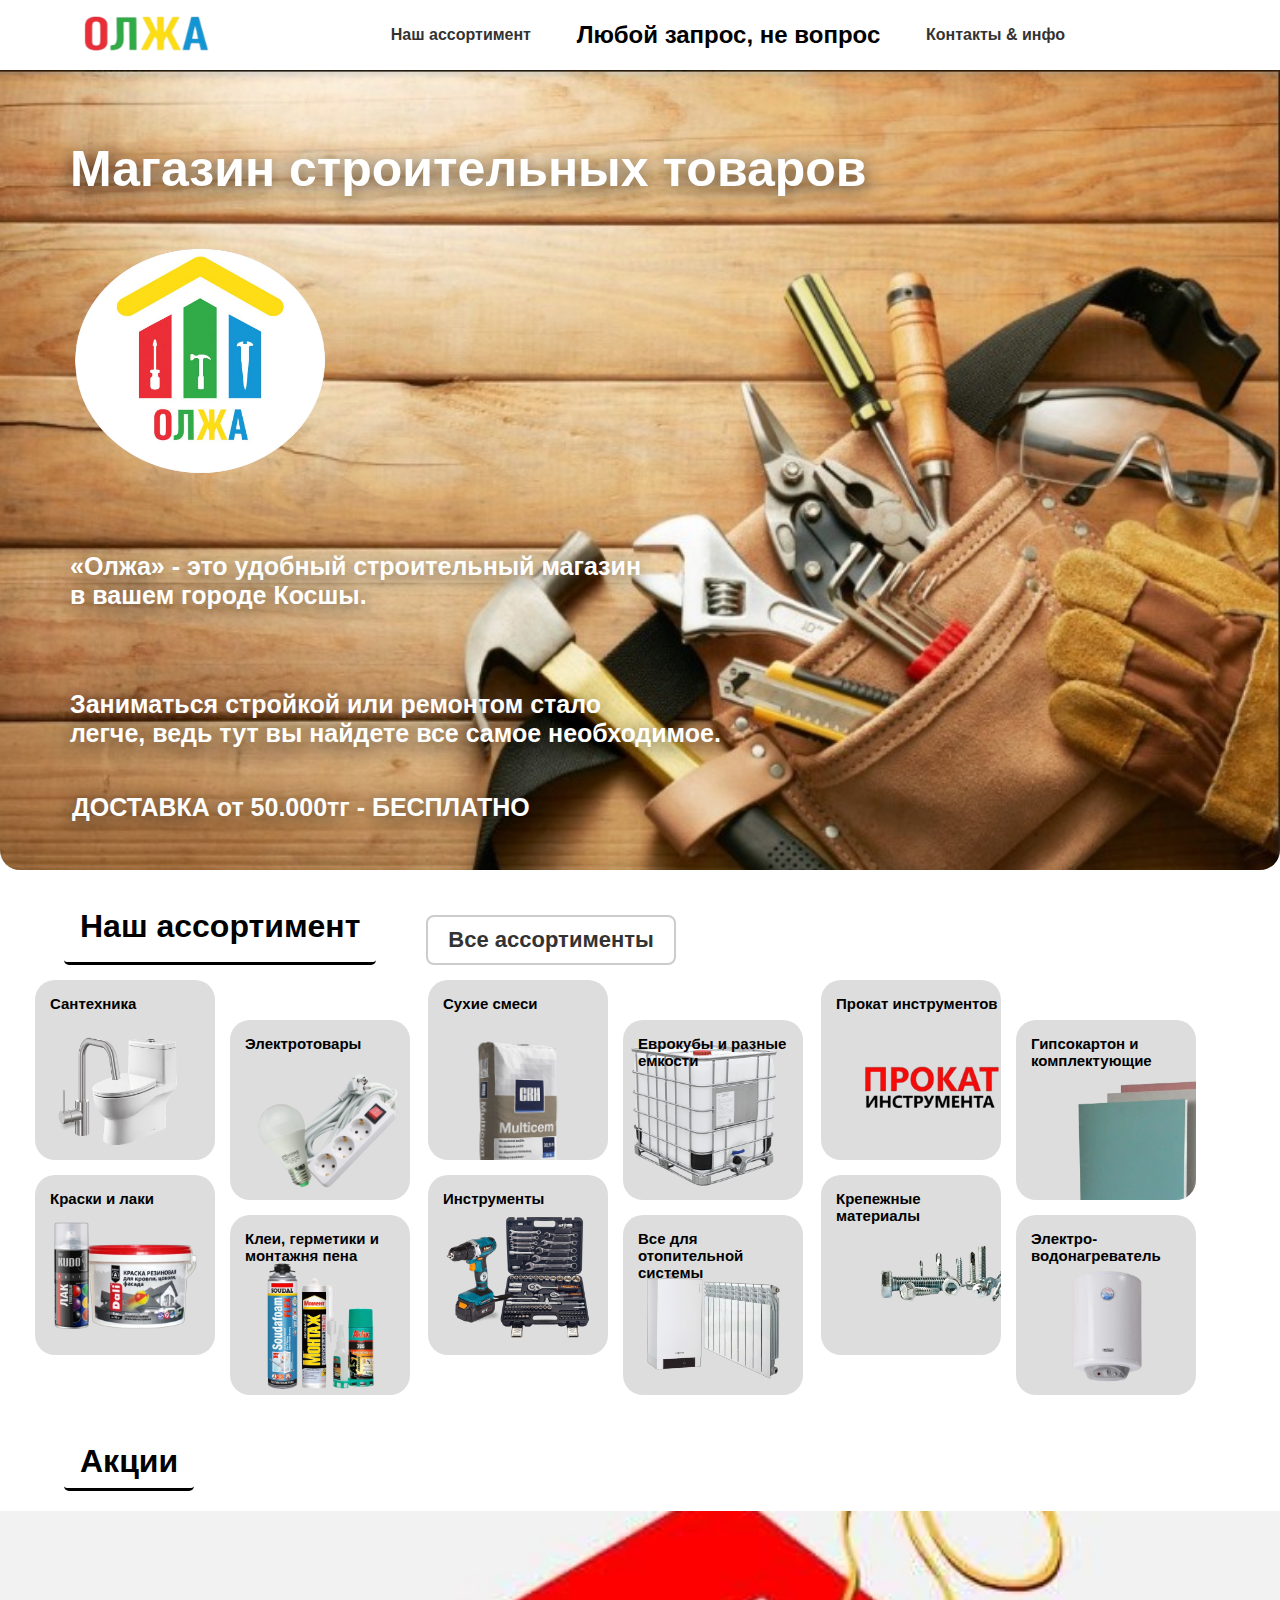
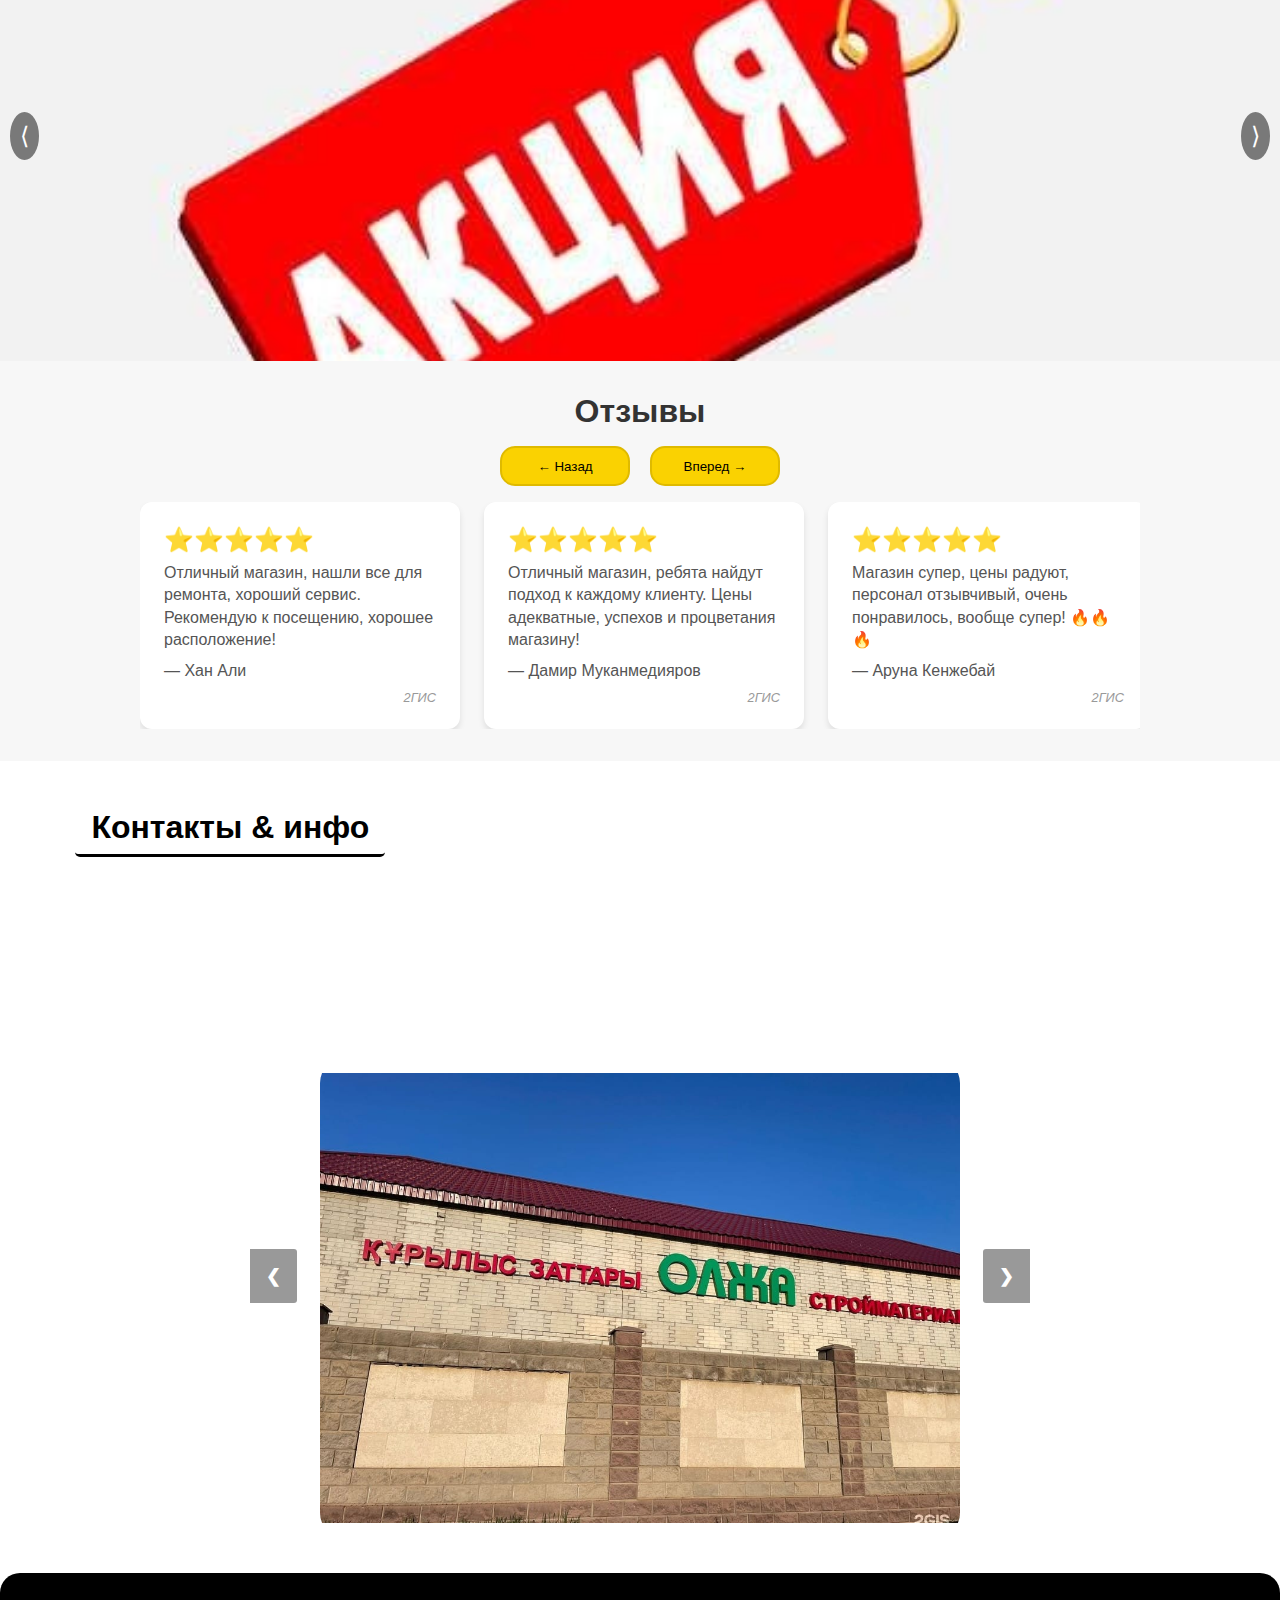
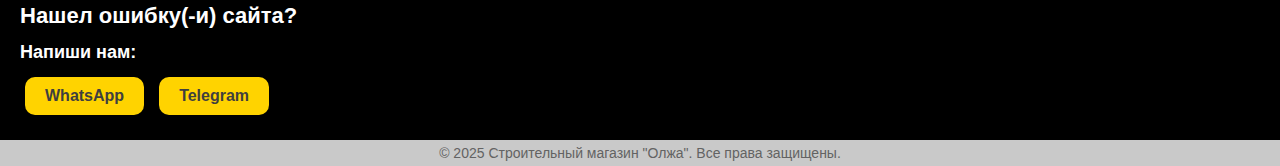
<file: index.html>
<!DOCTYPE html>
<html lang="ru">

<head>
    <meta name="viewport" content="width=device-width, initial-scale=1.0">
    <meta charset="UTF-8">
    <meta name="viewport" content="width=device-width, initial-scale=1.0">
    <title>Строительный магазин в Косшы — Олжа</title>
    <meta name="description" content="Строительный магазин Олжа в городе Косшы. Сантехника, инструменты, стройматериалы, доставка по городу.">
    <link rel="icon" type="image/png" href="Логотип Олжа.png">
    <link rel="stylesheet" href="style.css">
    <link rel="javascript" href="script.js">
    <script>
        function press(el) {
            el.classList.add("active");
            setTimeout(() => el.classList.remove("active"), 150);
        }
    </script>
    <style>
    @media (max-width: 480px){
        .conteinermoreee {
            width: 100%;
            overflow-x: hidden;
        }
    }
    </style>
    <!-- Responsive for main page -->
    <style>
      @media (max-width: 768px) {
        .vmeste67 { flex-direction: column; }
        .Prevj { height: auto; background-position: center top; }
        .fofan, .assortement { font-size: 20px; display: block; margin: 10px auto; }
        .slides { height: 300px; }
        .carousel-containerr { width: 100%; }
      }
      @media (max-width: 480px) {
        .vmeste67 { flex-direction: column; }
        .Prevj { height: auto; background-position: center top; }
        .assortement { font-size: 18px; }
        .slides { height: 200px; }
        .carousel-containerr { width: 100%; }
        .fofan { font-size: 25px;  }
      }
    </style>
</head>
<div id="carouselTrack" style="display:none"></div>

<body>
    <div class="conteinermoreee">
    <div class="main-content" id="main-content">
        <div class="navbar">
            <img src="ЛОГО.png" class="logotip">
            <a href="#asso" class="assor">Наш ассортимент</a>
            <h2>Любой запрос, не вопрос</h2>
            <a href="#kont" class="konta">Контакты & инфо</a>
        </div>

        

        <div class="Prevj">
            <h1 class="moon">Магазин строительных товаров</h1>
            <img src="Логотип Олжа.png" class="logotip1">
            <h3 class="GLAV">«Олжа» - это удобный строительный магазин<br> в вашем городе Косшы.</h3>
            <h3 class="GLUV">Заниматься стройкой или ремонтом стало<br> легче, ведь тут вы найдете все самое необходимое.</h3>
            <h3 class="Dostavka">ДОСТАВКА от 50.000тг - БЕСПЛАТНО</h3>
        </div>
        <div class="vmeste">
        <h1 class="fofan" id="asso">Наш ассортимент</h1> <a href="assortement.html" class="assortement">Все ассортименты</a>
        </div>
        <div class="vmeste67">
            <div class="nevmeste">
        <div class="Catolog1">
            <h3>Сантехника</h3>
        </div>
        <div class="Catolog2">
            <h3>Краски и лаки</h3>
        </div>
            </div>
            <div class="nevmeste">
        <div class="Catolog3">
            <h3>Электротовары</h3>
        </div>
        <div class="Catolog4">
            <h3>Клеи, герметики и монтажня пена</h3>
        </div>
            </div>
            <div class="nevmeste">
        <div class="Catolog5">
            <h3>Сухие смеси</h3>
        </div>
        <div class="Catolog6">
            <h3>Инструменты</h3>
        </div>
            </div>
            <div class="nevmeste">
        <div class="Catolog7">
            <h3>Еврокубы и разные емкости</h3>
        </div>
        <div class="Catolog8">
            <h3>Все для отопительной системы</h3>
        </div>
            </div>
            <div class="nevmeste">
        <div class="Catolog9">
            <h3>Прокат инструментов</h3>
        </div>
        <div class="Catolog10">
            <h3>Крепежные материалы</h3>
        </div>
            </div>
            <div class="nevmeste">
        <div class="Catolog11">
            <h3>Гипсокартон и комплектующие</h3>
        </div>
        <div class="Catolog12">
            <h3>Электро-
                водонагреватель</h3>
        </div>
            </div>
            </div>
        </div>
    <div class="okno1">
        <h1>Акции</h1>
        <div class="slider">
            <div class="slides">
                <img src="акция.jpeg" alt="Акция 1">
                <img src="акция.jpeg" alt="Акция 2">
                <img src="акция.jpeg" alt="Акция 3">
                <img src="акция.jpeg" alt="Акция 4">
            </div>
            <button class="btn prev">⟨</button>
            <button class="btn next">⟩</button>
        </div>
    </div>


    <div class="rev-section">
        <h1>Отзывы</h1>
        
        <!-- Кнопки навигации -->
        <div class="navigacia">
            <button onclick="scrollReviews('prev')" 
                    class="btnprev">
                &larr; Назад
            </button>
            <button onclick="scrollReviews('next')" 
                    class="btnnext">
                Вперед &rarr;
            </button>
        </div>

        <!-- Контейнер отзывов -->
        <div class="rev-scroll" id="revGallery" data-step="344">
            
            <div class="rev-card">
                <p class="rev-stars">⭐⭐⭐⭐⭐</p>
                <p class="rev-text">Отличный магазин, нашли все для ремонта, хороший сервис. Рекомендую к посещению, хорошее расположение!</p>
                <p class="rev-text">— Хан Али</p>
                <p class="rev-author">2ГИС</p>
            </div>
            
            <div class="rev-card">
                <p class="rev-stars">⭐⭐⭐⭐⭐</p>
                <p class="rev-text">Отличный магазин, ребята найдут подход к каждому клиенту. Цены адекватные, успехов и процветания магазину!</p>
                <p class="rev-text">— Дамир Муканмедияров</p>
                <p class="rev-author">2ГИС</p>
            </div>
            
            <div class="rev-card">
                <p class="rev-stars">⭐⭐⭐⭐⭐</p>
                <p class="rev-text">Магазин супер, цены радуют, персонал отзывчивый, очень понравилось, вообще супер! 🔥🔥🔥</p>
                <p class="rev-text">— Аруна Кенжебай</p>
                <p class="rev-author">2ГИС</p>
            </div>

            <div class="rev-card">
                <p class="rev-stars">⭐⭐⭐⭐⭐</p>
                <p class="rev-text">Быстрая доставка и вежливый курьер. Всё соответствует описанию на сайте. Спасибо за отличный сервис!</p>
                <p class="rev-text">— Екатерина В.</p>
                <p class="rev-author">Сайт</p>
            </div>

            <div class="rev-card">
                <p class="rev-stars">⭐⭐⭐⭐⭐</p>
                <p class="rev-text">Большой выбор! Гибкие цены. Приветливый персонал! Всем советую к посещению и покупкам.</p>
                <p class="rev-text">— Ramil S.</p>
                <p class="rev-author">Яндекс карта</p>
            </div>

            <div class="rev-card">
                <p class="rev-stars">⭐⭐⭐⭐⭐</p>
                <p class="rev-text">Магазин Олжа Косшыдагы оте жаксы магазин , и доставка и установка бар👍 24/7 жумыс жасайды!</p>
                <p class="rev-text">— Zarina Musabekova</p>
                <p class="rev-author">Яндекс карта</p>
            </div>

        </div>
    </div>


    
    <div class="magaz" id="kont">
        <h1>Контакты & инфо</h1>
        <div class="vmeste">
        <div class="rabota">
            <h2>График работы<br>9:00-21:00<br>Без обеда и выходных </h2>
        </div>
        
        <div class="adress">
            <h2>Наш адрес:</h2>
            <h2>Ул. Кобыланды батыр 81, Косшы</h2>
            <div class="ssilka">
                <button class="gis"
                onclick="press(this);window.location.href=`https://2gis.kz/astana/geo/70000001081896930`"></button>
                <button class="googlemap"
                onclick="press(this);window.location.href=`https://maps.app.goo.gl/XN8NC9v4SFRXS81h9?g_st=awb`"></button>
                <button class="yandex"
                onclick="press(this);window.location.href=`https://yandex.kz/maps/-/CLvNZNkk`"></button>
            </div>
            
        </div>
        <div class="nomer">
            <h2>Наш номер телефон:</h2>
            <h2>+7 775 447 9913</h2>
            <button class="WhatsApp" onclick="press(this);window.location.href=`https://wa.me/77754479913`"></button>
            <button class="instagram" onclick="press(this);window.location.href=`https://www.instagram.com/olzha.stroymart`"></button>
        </div>
        </div>
    </div>
    <div class="carousel-containerr">
                <button class="prev-btn" onclick="plusSlides(-1)">&#10094;</button>
                
                <div class="slides-wrapper">
                    <div class="mySlides fade"><img src="магазин.jpg"></div>
                    <div class="mySlides fade"><img src="магазин1.jpg"></div>
                    <div class="mySlides fade"><img src="магазин2.jpg"></div>
                    <div class="mySlides fade"><img src="магазин3.jpg"></div>
                    <div class="mySlides fade"><img src="магазин4.jpg"></div>
                    <div class="mySlides fade"><img src="магазин5.jpg"></div>
                    <div class="mySlides fade"><img src="магазин6.jpg"></div>
                    <div class="mySlides fade"><img src="магазин7.jpg"></div>
                    <div class="mySlides fade"><img src="магазин8.jpg"></div>
                    <div class="mySlides fade"><img src="магазин9.jpg"></div>
                    <div class="mySlides fade"><img src="магазин10.jpg"></div>
                </div>
                
                <button class="next-btn" onclick="plusSlides(1)">&#10095;</button>
                
                <div style="text-align:center; padding-top: 10px;">
                    <span class="dot" onclick="currentSlide(1)"></span>
                    <span class="dot" onclick="currentSlide(2)"></span>
                    <span class="dot" onclick="currentSlide(3)"></span>
                    <span class="dot" onclick="currentSlide(4)"></span>
                    <span class="dot" onclick="currentSlide(5)"></span>
                    <span class="dot" onclick="currentSlide(6)"></span>
                    <span class="dot" onclick="currentSlide(7)"></span>
                    <span class="dot" onclick="currentSlide(8)"></span>
                    <span class="dot" onclick="currentSlide(9)"></span>
                    <span class="dot" onclick="currentSlide(10)"></span>
                    <span class="dot" onclick="currentSlide(11)"></span>
                </div>
            </div>
    <div class="footer">
        <p class="vipP">Нашел ошибку(-и) сайта?</p>
        <p>Напиши нам:</p>
        <button onclick="window.location.href='https://wa.me/77762857679?text=%D0%97%D0%B4%D1%80%D0%B0%D0%B2%D1%81%D1%82%D0%B2%D1%83%D0%B9%D1%82%D0%B5%2C%20%D1%8F%20%D0%BF%D0%BE%20%D0%BE%D0%B1%D1%8A%D1%8F%D0%B2%D0%BB%D0%B5%D0%BD%D0%B8%D1%8E'" class="btnSS">WhatsApp</button>

        <button onclick="window.location.href='https://t.me/vebrazrab2011'" class="btnSS">Telegram</button>
    </div>
    <p class="xxxx">© 2025 Строительный магазин "Олжа". Все права защищены.</p>
    </div>

    <script>
        function toggleMenu() {
            document.getElementById("menu").classList.toggle("active");
            document.getElementById("overlay").classList.toggle("active");
        }

        function closeMenu() {
            document.getElementById("menu").classList.remove("active");
            document.getElementById("overlay").classList.remove("active");
        }

        const slides = document.querySelector('.slides');
        const images = document.querySelectorAll('.slides img');
        const prevBtn = document.querySelector('.prev');
        const nextBtn = document.querySelector('.next');
        let index = 0;
        const total = images.length;

        function showSlide(i) {
            if (i < 0) index = total - 1;
            else if (i >= total) index = 0;
            else index = i;
            slides.style.transform = `translateX(${-index * 100}%)`;
        }

        function nextSlide() {
            showSlide(index + 1);
        }

        function prevSlide() {
            showSlide(index - 1);
        }

        nextBtn.addEventListener('click', nextSlide);
        prevBtn.addEventListener('click', prevSlide);

        setInterval(nextSlide, 5000);

        document.addEventListener('DOMContentLoaded', () => {
            const blocks = document.querySelectorAll('.rabota, .nomer, .adress');
            const observerCallback = (entries, observer) => {
                entries.forEach(entry => {
                    if (entry.isIntersecting) {
                        entry.target.classList.add('is-visible');
                        observer.unobserve(entry.target);
                    }
                });
            };
            const observer = new IntersectionObserver(observerCallback, {
                threshold: 0.1
            });
            blocks.forEach(block => {
                observer.observe(block);
            });
        });
        document.addEventListener('DOMContentLoaded', () => {
            const tags = [
                'Строительные материалы', 'Электротовары', 'Еврокубы', 'Электроинструменты', 'Сантехника', 'Прокат инструментов', 'Крепежные материалы', 'Плинтусы', 'Инструменты', 'Лакокрасочные материалы',
            ];

            const carouselTrack = document.getElementById('carouselTrack');

            // Функция для создания элемента тега
            const createTagElement = (tagText) => {
                const a = document.createElement('a');
                a.href = ''; // Можете добавить реальную ссылку
                a.classList.add('tag-item');
                a.textContent = tagText;
                return a;
            };

            // Добавляем теги в дорожку
            tags.forEach(tag => {
                carouselTrack.appendChild(createTagElement(tag));
            });

            // 💡 Дублируем теги, чтобы создать эффект бесконечной прокрутки
            // Без этого анимация будет "прыгать" при повторе
            tags.forEach(tag => {
                carouselTrack.appendChild(createTagElement(tag));
            });
        });
        const navbar = document.querySelector('.navbar');

        window.addEventListener('scroll', () => {
            if (window.scrollY > 50) { // ← закрепляется после прокрутки 50px
                navbar.classList.add('fixed');
            } else {
                navbar.classList.remove('fixed');
            }
        });
        let slideIndex = 0; // Начинаем с первого слайда
        let timeoutHandle = null; // Переменная для хранения интервала автопрокрутки
        const slidess = document.getElementsByClassName("mySlides");
        const dots = document.getElementsByClassName("dot");
        const AUTO_SCROLL_TIME = 5000; // 5000 мс = 5 секунд

        // --- Главная функция отображения слайдов ---
        function showSlides() {
            // Скрываем все слайды и убираем активный класс у точек
            for (let i = 0; i < slidess.length; i++) {
                slidess[i].style.display = "none";
                dots[i].className = dots[i].className.replace(" active1", "");
            }

            // Переход к следующему слайду
            slideIndex++;
            if (slideIndex > slidess.length) {
                slideIndex = 1; // Возвращаемся к первому слайду, когда доходим до конца
            }

            // Отображаем текущий слайд и делаем точку активной
            slidess[slideIndex - 1].style.display = "block";
            dots[slideIndex - 1].className += " active1";

            // Перезапускаем автопрокрутку
            startAutoScroll();
        }

        // --- Управление автопрокруткой ---
        function startAutoScroll() {
            clearTimeout(timeoutHandle); // Сначала останавливаем, если уже запущен
            // Запускаем автоматическое перелистывание каждые 5 секунд
            timeoutHandle = setTimeout(showSlides, AUTO_SCROLL_TIME);
        }

        // --- Функция для ручного перелистывания (кнопки) ---
        function plusSlides(n) {
            // Вычисляем новый индекс и сбрасываем счетчик автопрокрутки
            currentSlide(slideIndex + n);
        }

        // --- Функция для перехода к конкретному слайду (точки) ---
        function currentSlide(n) {
            clearTimeout(timeoutHandle); // Останавливаем автопрокрутку при ручном управлении

            slideIndex = n; // Устанавливаем новый индекс

            // Принудительно показываем слайд (без инкремента slideIndex, как в showSlides)
            for (let i = 0; i < slidess.length; i++) {
                slidess[i].style.display = "none";
                dots[i].className = dots[i].className.replace(" active1", "");
            }

            if (slideIndex > slidess.length) {
                slideIndex = 1;
            }
            if (slideIndex < 1) {
                slideIndex = slidess.length;
            }

            slidess[slideIndex - 1].style.display = "block";
            dots[slideIndex - 1].className += " active1";

            // Сразу же запускаем автопрокрутку с текущего слайда
            startAutoScroll();
        }

        // Запускаем слайдер, когда страница загрузится
        document.addEventListener("DOMContentLoaded", function () {
            // Начинаем с первого слайда и запускаем автопрокрутку
            currentSlide(1);
        });
       document.addEventListener('DOMContentLoaded', () => {
            const gallery = document.getElementById('revGallery');
            let isDown = false; 
            let startX;         
            let scrollLeft;     

            gallery.addEventListener('mousedown', (e) => {
                isDown = true;
                gallery.classList.add('active');
                startX = e.pageX - gallery.offsetLeft;
                scrollLeft = gallery.scrollLeft;
            });

            gallery.addEventListener('mouseleave', () => {
                isDown = false;
                gallery.classList.remove('active');
            });

            gallery.addEventListener('mouseup', () => {
                isDown = false;
                gallery.classList.remove('active');
            });

            gallery.addEventListener('mousemove', (e) => {
                if (!isDown) return;
                e.preventDefault();
                const x = e.pageX - gallery.offsetLeft;
                const walk = x - startX;
                gallery.scrollLeft = scrollLeft - walk;
            });
        });

        // Прокрутка кнопками
        function scrollReviews(direction) {
            const gallery = document.getElementById('revGallery');
            if (!gallery) return;
            const step = parseInt(gallery.dataset.step);
            const scrollAmount = direction === 'next' ? step : -step;
            gallery.scrollBy({
                left: scrollAmount,
                behavior: 'smooth'
            });
        }
    </script>
</body>

</html>
</file>
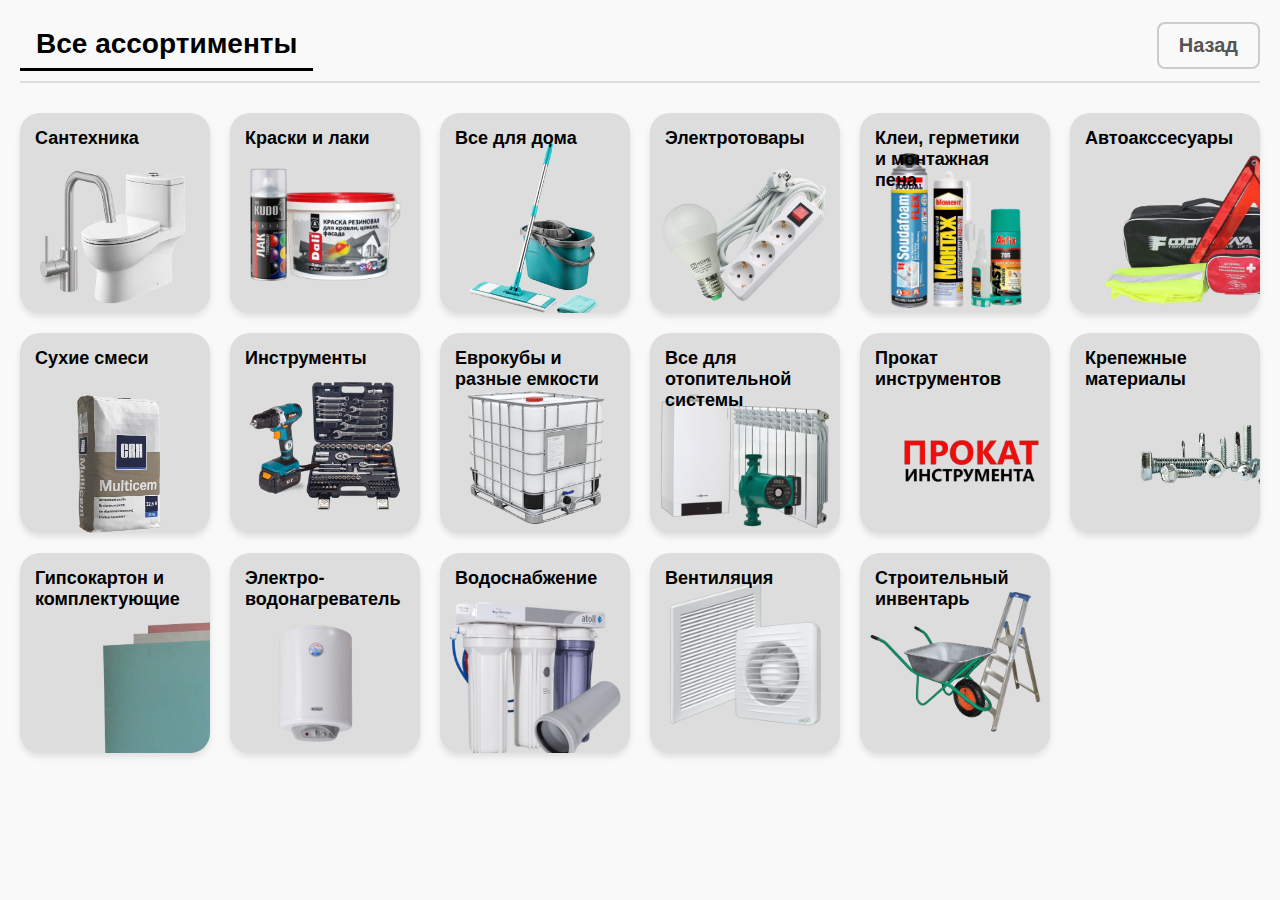
<file: assortement.html>
<!DOCTYPE html>
<html lang="ru">
<head>
    <meta charset="UTF-8">
    <meta name="viewport" content="width=device-width, initial-scale=1.0">
    <title>Все ассортименты</title>
    <style>
        /* == Общие сбросы и настройки == */
        body {
            font-family: Arial, Helvetica, sans-serif;
            margin: 0;
            padding: 20px; /* Отступ от краев экрана */
            background-color: #f9f9f9;
        }

        /* == Шапка (Заголовок и кнопка Назад) == */
        .header-container {
            display: flex;
            justify-content: space-between;
            align-items: center;
            flex-wrap: wrap; /* Позволяет переноситься на новую строку на малых экранах */
            margin-bottom: 30px;
            border-bottom: 2px solid #ddd;
            padding-bottom: 10px;
        }

        .page-title {
            font-size: 28px;
            font-weight: bold;
            margin: 0;
            padding: 8px 16px;
            border-bottom: 3px solid rgb(0, 0, 0);
            display: inline-block;
        }

        .back-link {
            text-decoration: none;
            font-weight: bold;
            color: #555555;
            font-size: 20px;
            padding: 10px 20px;
            border: 2px solid #ccc;
            border-radius: 8px;
            transition: all 0.3s ease;
        }

        .back-link:hover {
            background-color: #555;
            color: white;
        }

        /* == Сетка каталога (АДАПТИВНОСТЬ ТУТ) == */
        .catalog-grid {
            display: grid;
            /* Магия адаптивности:
               Карточки будут минимум 160px, но будут растягиваться, заполняя строку.
               Количество колонок подбирается автоматически. */
            grid-template-columns: repeat(auto-fill, minmax(170px, 1fr)); 
            gap: 20px; /* Расстояние между карточками */
            width: 100%;
        }

        /* == Общий стиль карточки == */
        .card {
            background-color: #dddddd;
            border-radius: 20px;
            height: 200px; /* Фиксированная высота */
            position: relative;
            overflow: hidden;
            transition: transform 0.2s; /* Анимация при наведении */
            box-shadow: 0 4px 6px rgba(0,0,0,0.1);
        }

        .card:hover {
            transform: translateY(-5px); /* Легкое поднятие при наведении */
            box-shadow: 0 8px 12px rgba(0,0,0,0.2);
        }

        .card h3 {
            font-weight: bold;
            font-size: 18px;
            padding: 15px;
            margin: 0;
            position: absolute;
            top: 0;
            left: 0;
            width: 100%;
            box-sizing: border-box;
        }

        /* == Индивидуальные стили для картинок == */
        /* Я сохранил ваши настройки позиций, но рекомендую использовать 'center' или 'bottom right' */
        
        .c1 { background: #ddd url("Сантехника.png") no-repeat -40px 30px/ 140%; }
        .c2 { background: #ddd url("краски и лаки.png") no-repeat center center / 80%; }
        .c3 { background: #ddd url("Электро.png") no-repeat -10px -20px / 100%; }
        .c4 { background: #ddd url("клеи.png") no-repeat center center / 70%; }
        .c5 { background: #ddd url("Сухие смеси.png") no-repeat 20px 55px / 80%; }
        .c6 { background: #ddd url("Инструменты и ручные.png") no-repeat center center / 80%; }
        .c7 { background: #ddd url("Еврокубы.png") no-repeat 20px 45px / 80%; }
        .c8 { background: #ddd url("отопление.png") no-repeat center center / 90%; }
        .c9 { background: #ddd url("Прокат Инструмент.png") no-repeat -10px 45px / 100%; }
        .c10 { background: #ddd url("Крепежи.png") no-repeat 55px 65px / 100%; }
        .c11 { background: #ddd url("Гипсокартон.png") no-repeat 70px 30px / 100%; }
        .c12 { background: #ddd url("Водононагреватель.png") no-repeat 0px 45px / 90%; }
        .c13 { background: #ddd url("Все для дома.png") no-repeat 20px 20px / 75%; }
        .c14 { background: #ddd url("Автоаксессуары.png") no-repeat 30px 5px / 120%; }
        .c15 { background: #ddd url("Водо.png") no-repeat center center / 90%; }
        .c16 { background: #ddd url("Вентиляция.png") no-repeat center center/ 80%; }
        .c17 { background: #ddd url("Инвент.png") no-repeat center center/ 90%; }


        /* == Адаптив для телефонов (экраны меньше 480px) == */
        @media (max-width: 480px) {
            .header-container {
                flex-direction: column;
                align-items: flex-start;
                gap: 15px;
            }
            
            .catalog-grid {
                /* На очень маленьких экранах (iPhone SE и т.д.) можно сделать 2 колонки поменьше или 1 большую */
                grid-template-columns: 1fr 1fr; 
                gap: 15px;
            }

            .card h3 {
                font-size: 16px; /* Уменьшаем шрифт заголовков */
                padding: 10px;
            }
            .c13 { background-position: 40px 20px / 75%; }
            .c15 { background-position: center center / 80%; }
        }
    </style>
</head>
<body>

    <div class="header-container">
        <h1 class="page-title">Все ассортименты</h1>
        <a href="index.html" class="back-link">Назад</a>
    </div>

    <div class="catalog-grid">
        <div class="card c1"><h3>Сантехника</h3></div>
        <div class="card c2"><h3>Краски и лаки</h3></div>
        <div class="card c13"><h3>Все для дома</h3></div>
        <div class="card c3"><h3>Электротовары</h3></div>
        <div class="card c4"><h3>Клеи, герметики и монтажная пена</h3></div>
        <div class="card c14"><h3>Автоакссесуары</h3></div>
        <div class="card c5"><h3>Сухие смеси</h3></div>
        <div class="card c6"><h3>Инструменты</h3></div>
        <div class="card c7"><h3>Еврокубы и разные емкости</h3></div>
        <div class="card c8"><h3>Все для отопительной системы</h3></div>
        <div class="card c9"><h3>Прокат инструментов</h3></div>
        <div class="card c10"><h3>Крепежные материалы</h3></div>
        <div class="card c11"><h3>Гипсокартон и комплектующие</h3></div>
        <div class="card c12"><h3>Электро-водонагреватель</h3></div>
        <div class="card c15"><h3>Водоснабжение</h3></div>
        <div class="card c16"><h3>Вентиляция</h3></div>
        <div class="card c17"><h3>Строительный инвентарь</h3></div>
    </div>

</body>
</html>
</file>
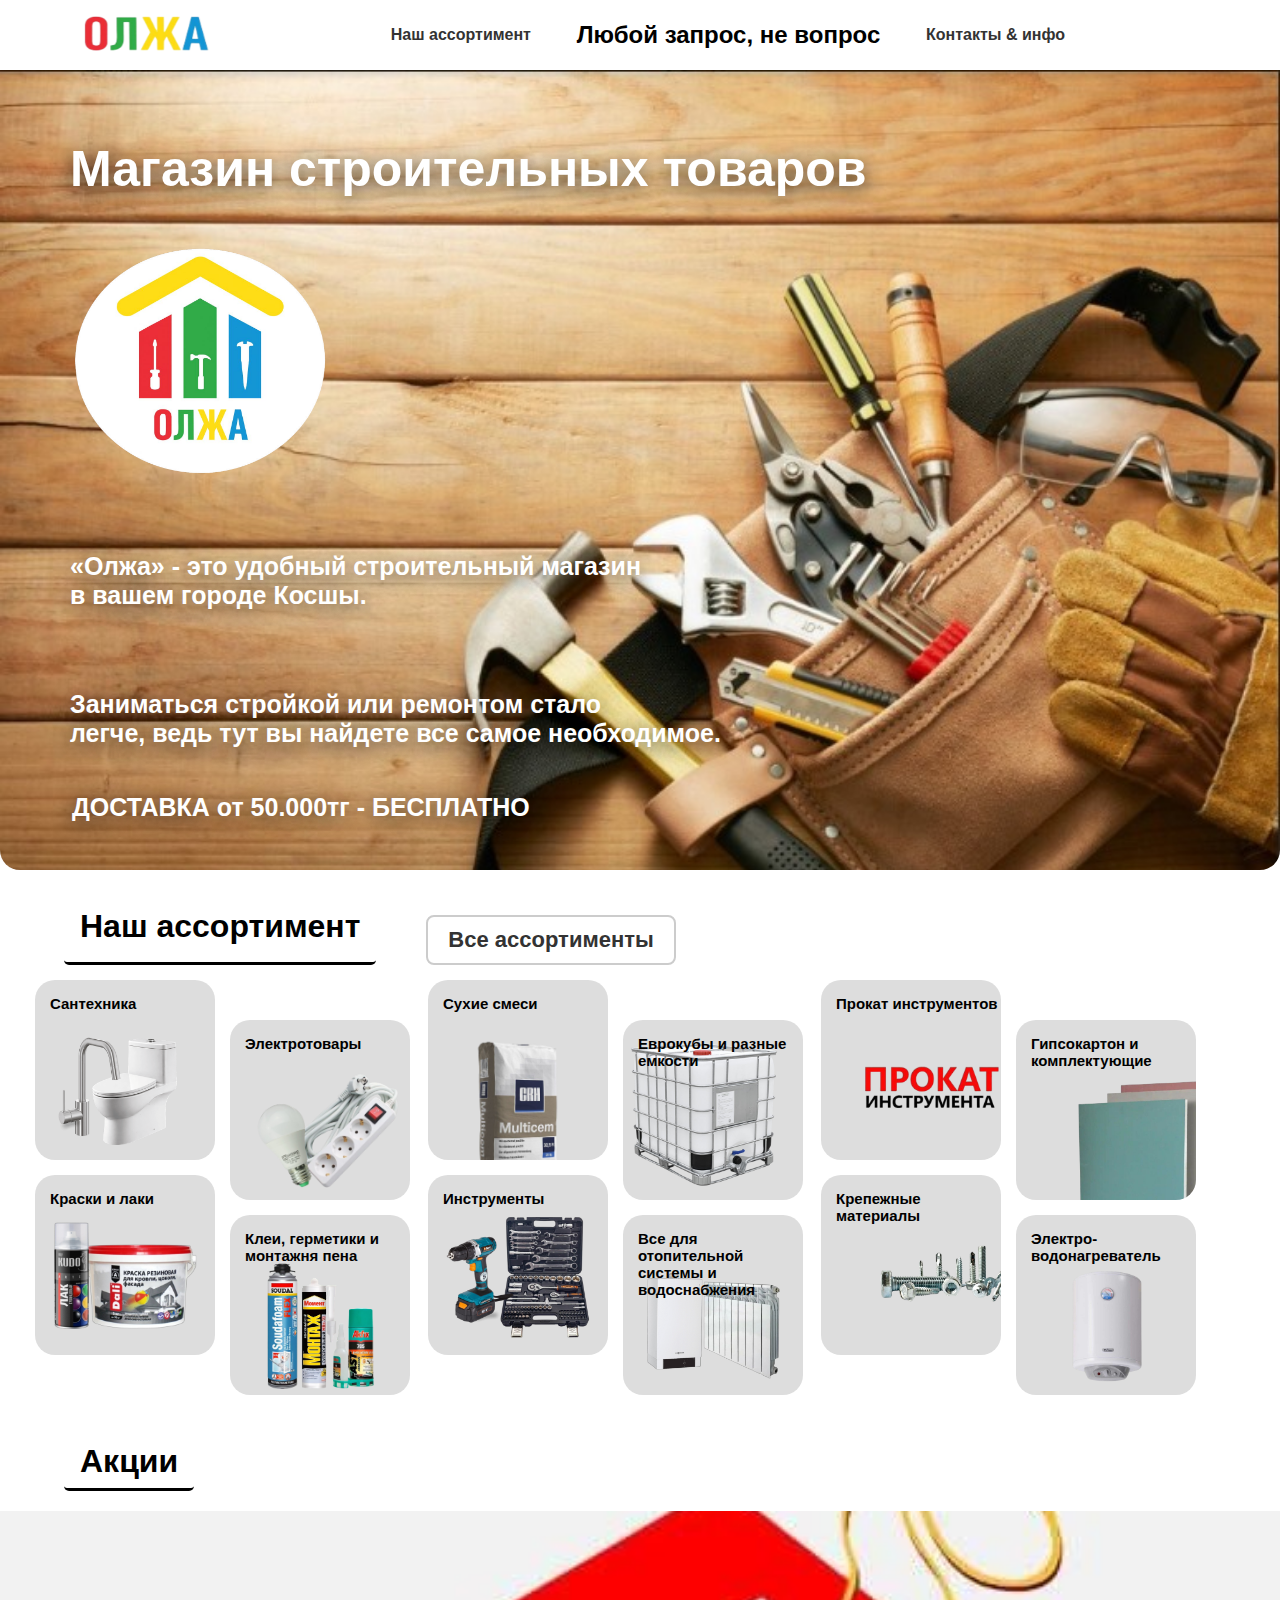
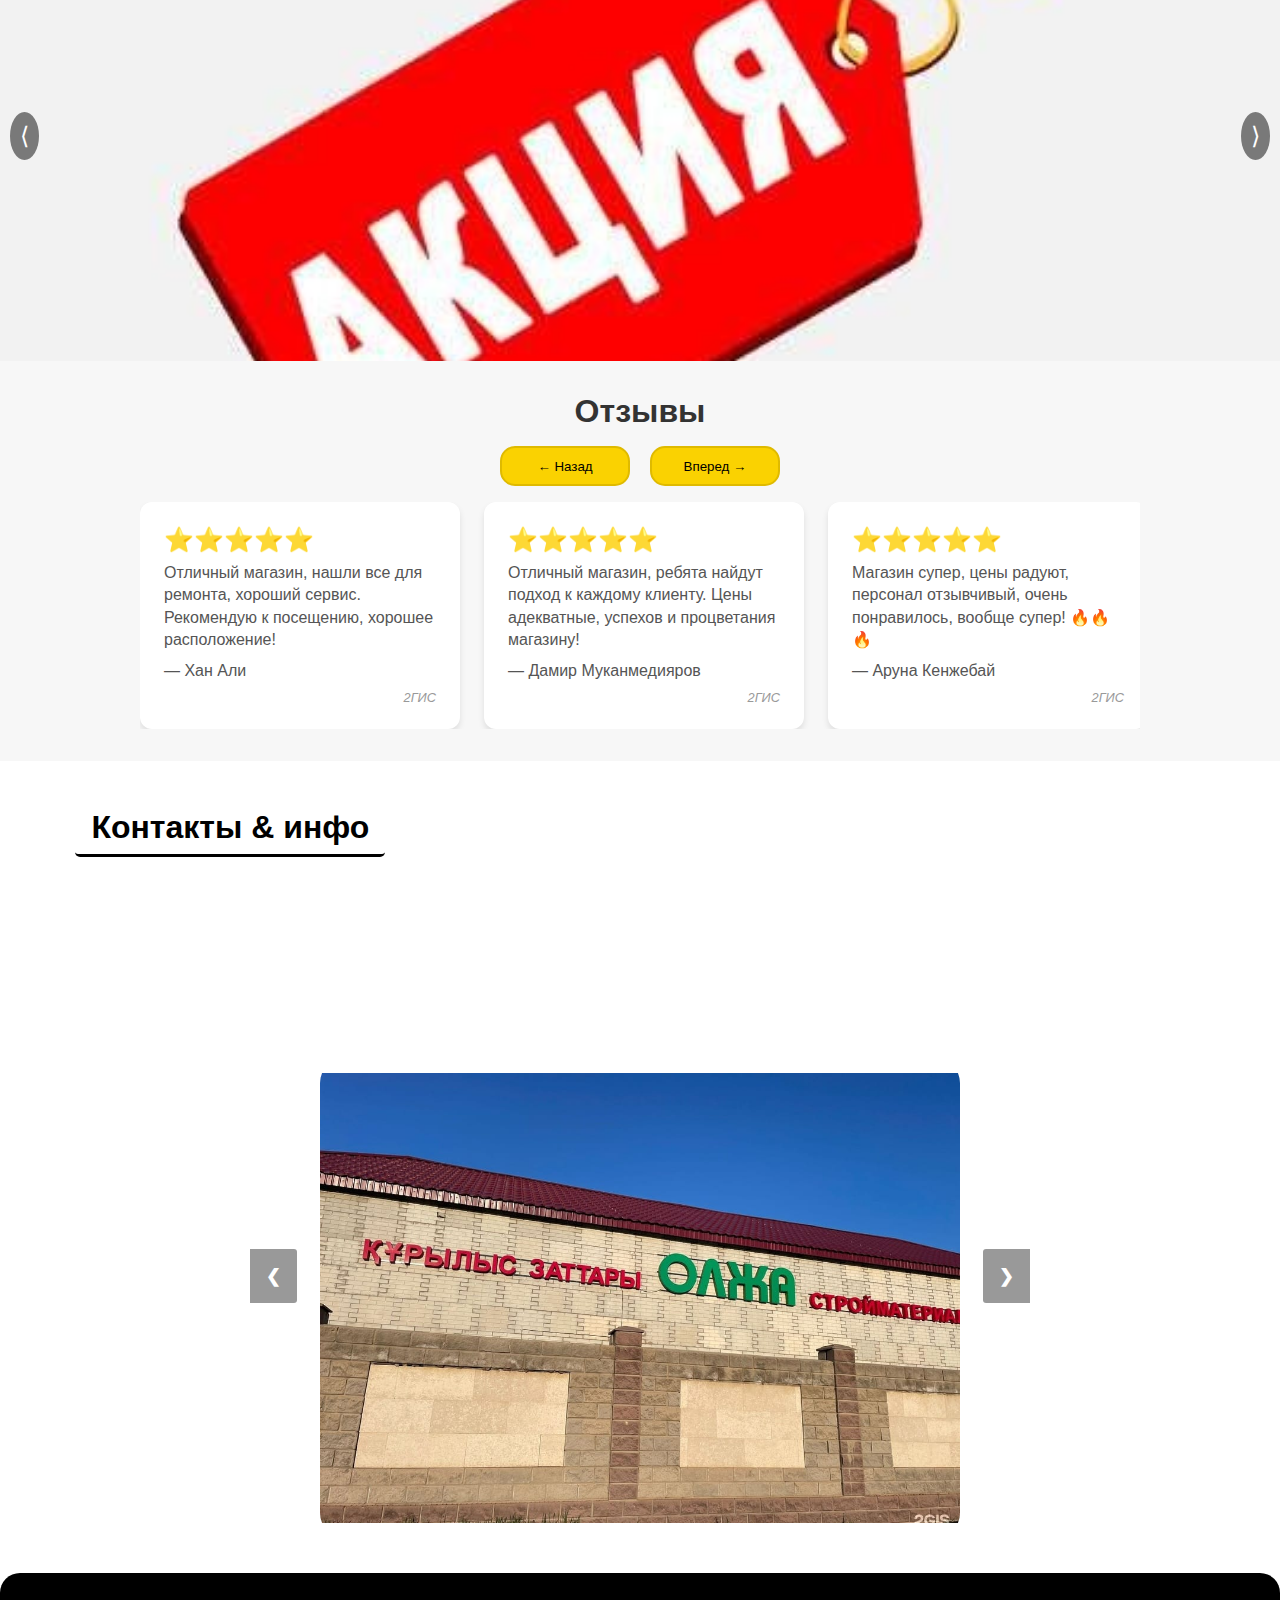
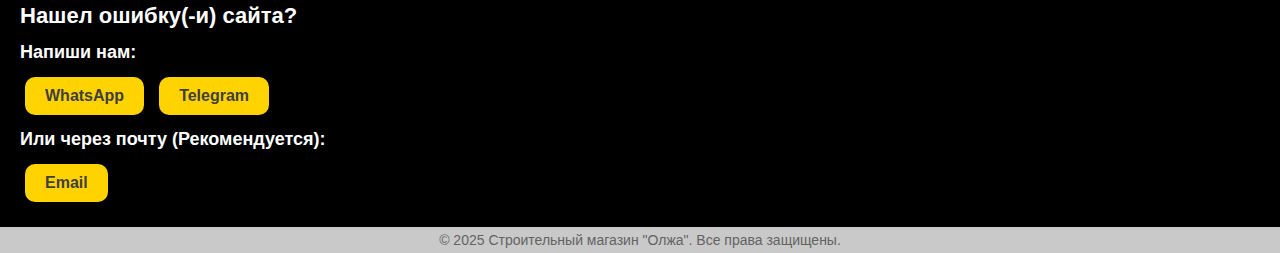
<file: jffffff.html>
<!DOCTYPE html>
<html lang="ru">

<head>
    <meta name="viewport" content="width=device-width, initial-scale=1.0">
    <meta charset="UTF-8">
    <meta name="viewport" content="width=device-width, initial-scale=1.0">
    <title>Строительный магазин в Косшы — Олжа</title>
    <meta name="description" content="Строительный магазин Олжа в городе Косшы. Сантехника, инструменты, стройматериалы, доставка по городу.">
    <link rel="icon" type="image/png" href="Логотип Олжа.png">
    <link rel="stylesheet" href="style.css">
    <link rel="javascript" href="script.js">
    <script>
        function press(el) {
            el.classList.add("active");
            setTimeout(() => el.classList.remove("active"), 150);
        }
    </script>
    <style>
    @media (max-width: 480px){
        .conteinermoreee {
            width: 100%;
            overflow-x: hidden;
        }
    }
    </style>
    <!-- Responsive for main page -->
    <style>
      @media (max-width: 768px) {
        .vmeste67 { flex-direction: column; }
        .Prevj { height: auto; background-position: center top; }
        .fofan, .assortement { font-size: 20px; display: block; margin: 10px auto; }
        .slides { height: 300px; }
        .carousel-containerr { width: 100%; }
      }
      @media (max-width: 480px) {
        .vmeste67 { flex-direction: column; }
        .Prevj { height: auto; background-position: center top; }
        .fofan, .assortement { font-size: 18px; }
        .slides { height: 200px; }
        .carousel-containerr { width: 100%; }
      }
    </style>
</head>
<div id="carouselTrack" style="display:none"></div>

<body>
    <div class="conteinermoreee">
    <div class="main-content" id="main-content">
        <div class="navbar">
            <img src="ЛОГО.png" class="logotip">
            <a href="#asso" class="assor">Наш ассортимент</a>
            <h2>Любой запрос, не вопрос</h2>
            <a href="#kont" class="konta">Контакты & инфо</a>
        </div>

        

        <div class="Prevj">
            <h1 class="moon">Магазин строительных товаров</h1>
            <img src="Логотип Олжа.png" class="logotip1">
            <h3 class="GLAV">«Олжа» - это удобный строительный магазин<br> в вашем городе Косшы.</h3>
            <h3 class="GLUV">Заниматься стройкой или ремонтом стало<br> легче, ведь тут вы найдете все самое необходимое.</h3>
            <h3 class="Dostavka">ДОСТАВКА от 50.000тг - БЕСПЛАТНО</h3>
        </div>
        <div class="vmeste">
        <h1 class="fofan" id="asso">Наш ассортимент</h1> <a href="assortement.html" class="assortement">Все ассортименты</a>
        </div>
        <div class="vmeste67">
            <div class="nevmeste">
        <div class="Catolog1">
            <h3>Сантехника</h3>
        </div>
        <div class="Catolog2">
            <h3>Краски и лаки</h3>
        </div>
            </div>
            <div class="nevmeste">
        <div class="Catolog3">
            <h3>Электротовары</h3>
        </div>
        <div class="Catolog4">
            <h3>Клеи, герметики и монтажня пена</h3>
        </div>
            </div>
            <div class="nevmeste">
        <div class="Catolog5">
            <h3>Сухие смеси</h3>
        </div>
        <div class="Catolog6">
            <h3>Инструменты</h3>
        </div>
            </div>
            <div class="nevmeste">
        <div class="Catolog7">
            <h3>Еврокубы и разные емкости</h3>
        </div>
        <div class="Catolog8">
            <h3>Все для отопительной системы и водоснабжения</h3>
        </div>
            </div>
            <div class="nevmeste">
        <div class="Catolog9">
            <h3>Прокат инструментов</h3>
        </div>
        <div class="Catolog10">
            <h3>Крепежные материалы</h3>
        </div>
            </div>
            <div class="nevmeste">
        <div class="Catolog11">
            <h3>Гипсокартон и комплектующие</h3>
        </div>
        <div class="Catolog12">
            <h3>Электро-
                водонагреватель</h3>
        </div>
            </div>
            </div>
        </div>
    <div class="okno1">
        <h1>Акции</h1>
        <div class="slider">
            <div class="slides">
                <img src="акция.jpeg" alt="Акция 1">
                <img src="акция.jpeg" alt="Акция 2">
                <img src="акция.jpeg" alt="Акция 3">
                <img src="акция.jpeg" alt="Акция 4">
            </div>
            <button class="btn prev">⟨</button>
            <button class="btn next">⟩</button>
        </div>
    </div>


    <div class="rev-section">
        <h1>Отзывы</h1>
        
        <!-- Кнопки навигации -->
        <div class="navigacia">
            <button onclick="scrollReviews('prev')" 
                    class="btnprev">
                &larr; Назад
            </button>
            <button onclick="scrollReviews('next')" 
                    class="btnnext">
                Вперед &rarr;
            </button>
        </div>

        <!-- Контейнер отзывов -->
        <div class="rev-scroll" id="revGallery" data-step="344">
            
            <div class="rev-card">
                <p class="rev-stars">⭐⭐⭐⭐⭐</p>
                <p class="rev-text">Отличный магазин, нашли все для ремонта, хороший сервис. Рекомендую к посещению, хорошее расположение!</p>
                <p class="rev-text">— Хан Али</p>
                <p class="rev-author">2ГИС</p>
            </div>
            
            <div class="rev-card">
                <p class="rev-stars">⭐⭐⭐⭐⭐</p>
                <p class="rev-text">Отличный магазин, ребята найдут подход к каждому клиенту. Цены адекватные, успехов и процветания магазину!</p>
                <p class="rev-text">— Дамир Муканмедияров</p>
                <p class="rev-author">2ГИС</p>
            </div>
            
            <div class="rev-card">
                <p class="rev-stars">⭐⭐⭐⭐⭐</p>
                <p class="rev-text">Магазин супер, цены радуют, персонал отзывчивый, очень понравилось, вообще супер! 🔥🔥🔥</p>
                <p class="rev-text">— Аруна Кенжебай</p>
                <p class="rev-author">2ГИС</p>
            </div>

            <div class="rev-card">
                <p class="rev-stars">⭐⭐⭐⭐⭐</p>
                <p class="rev-text">Быстрая доставка и вежливый курьер. Всё соответствует описанию на сайте. Спасибо за отличный сервис!</p>
                <p class="rev-text">— Екатерина В.</p>
                <p class="rev-author">Сайт</p>
            </div>

            <div class="rev-card">
                <p class="rev-stars">⭐⭐⭐⭐⭐</p>
                <p class="rev-text">Большой выбор! Гибкие цены. Приветливый персонал! Всем советую к посещению и покупкам.</p>
                <p class="rev-text">— Ramil S.</p>
                <p class="rev-author">Яндекс карта</p>
            </div>

            <div class="rev-card">
                <p class="rev-stars">⭐⭐⭐⭐⭐</p>
                <p class="rev-text">Магазин Олжа Косшыдагы оте жаксы магазин , и доставка и установка бар👍 24/7 жумыс жасайды!</p>
                <p class="rev-text">— Zarina Musabekova</p>
                <p class="rev-author">Яндекс карта</p>
            </div>

        </div>
    </div>


    
    <div class="magaz" id="kont">
        <h1>Контакты & инфо</h1>
        <div class="vmeste">
        <div class="rabota">
            <h2>График работы<br>9:00-21:00<br>Без обеда и выходных </h2>
        </div>
        
        <div class="adress">
            <h2>Наш адрес:</h2>
            <h2>Ул. Кобыланды батыр 81, Косшы</h2>
            <div class="ssilka">
                <button class="gis"
                onclick="press(this);window.location.href=`https://2gis.kz/astana/geo/70000001081896930`"></button>
                <button class="googlemap"
                onclick="press(this);window.location.href=`https://maps.app.goo.gl/XN8NC9v4SFRXS81h9?g_st=awb`"></button>
                <button class="yandex"
                onclick="press(this);window.location.href=`https://yandex.kz/maps/-/CLvNZNkk`"></button>
            </div>
            
        </div>
        <div class="nomer">
            <h2>Наш номер телефон:</h2>
            <h2>+7 775 447 9913</h2>
            <button class="WhatsApp" onclick="press(this);window.location.href=`https://wa.me/77754479913`"></button>
            <button class="instagram" onclick="press(this);window.location.href=`https://www.instagram.com/olzha.stroymart`"></button>
        </div>
        </div>
    </div>
    <div class="carousel-containerr">
                <button class="prev-btn" onclick="plusSlides(-1)">&#10094;</button>
                
                <div class="slides-wrapper">
                    <div class="mySlides fade"><img src="магазин.jpg"></div>
                    <div class="mySlides fade"><img src="магазин1.jpg"></div>
                    <div class="mySlides fade"><img src="магазин2.jpg"></div>
                    <div class="mySlides fade"><img src="магазин3.jpg"></div>
                    <div class="mySlides fade"><img src="магазин4.jpg"></div>
                    <div class="mySlides fade"><img src="магазин5.jpg"></div>
                    <div class="mySlides fade"><img src="магазин6.jpg"></div>
                    <div class="mySlides fade"><img src="магазин7.jpg"></div>
                    <div class="mySlides fade"><img src="магазин8.jpg"></div>
                    <div class="mySlides fade"><img src="магазин9.jpg"></div>
                    <div class="mySlides fade"><img src="магазин10.jpg"></div>
                </div>
                
                <button class="next-btn" onclick="plusSlides(1)">&#10095;</button>
                
                <div style="text-align:center; padding-top: 10px;">
                    <span class="dot" onclick="currentSlide(1)"></span>
                    <span class="dot" onclick="currentSlide(2)"></span>
                    <span class="dot" onclick="currentSlide(3)"></span>
                    <span class="dot" onclick="currentSlide(4)"></span>
                    <span class="dot" onclick="currentSlide(5)"></span>
                    <span class="dot" onclick="currentSlide(6)"></span>
                    <span class="dot" onclick="currentSlide(7)"></span>
                    <span class="dot" onclick="currentSlide(8)"></span>
                    <span class="dot" onclick="currentSlide(9)"></span>
                    <span class="dot" onclick="currentSlide(10)"></span>
                    <span class="dot" onclick="currentSlide(11)"></span>
                </div>
            </div>
    <div class="footer">
        <p class="vipP">Нашел ошибку(-и) сайта?</p>
        <p>Напиши нам:</p>
        <button onclick="window.location.href='https://wa.me/77762857679?text=%D0%97%D0%B4%D1%80%D0%B0%D0%B2%D1%81%D1%82%D0%B2%D1%83%D0%B9%D1%82%D0%B5%2C%20%D1%8F%20%D0%BF%D0%BE%20%D0%BE%D0%B1%D1%8A%D1%8F%D0%B2%D0%BB%D0%B5%D0%BD%D0%B8%D1%8E'" class="btnSS">WhatsApp</button>

        <button onclick="window.location.href='https://t.me/vebrazrab2011'" class="btnSS">Telegram</button>
        <p>Или через почту (Рекомендуется):</p>
        <button onclick="window.location.href='forum.html'" class="btnSS">Email</button>
    </div>
    <p class="xxxx">© 2025 Строительный магазин "Олжа". Все права защищены.</p>
    </div>

    <script>
        function toggleMenu() {
            document.getElementById("menu").classList.toggle("active");
            document.getElementById("overlay").classList.toggle("active");
        }

        function closeMenu() {
            document.getElementById("menu").classList.remove("active");
            document.getElementById("overlay").classList.remove("active");
        }

        const slides = document.querySelector('.slides');
        const images = document.querySelectorAll('.slides img');
        const prevBtn = document.querySelector('.prev');
        const nextBtn = document.querySelector('.next');
        let index = 0;
        const total = images.length;

        function showSlide(i) {
            if (i < 0) index = total - 1;
            else if (i >= total) index = 0;
            else index = i;
            slides.style.transform = `translateX(${-index * 100}%)`;
        }

        function nextSlide() {
            showSlide(index + 1);
        }

        function prevSlide() {
            showSlide(index - 1);
        }

        nextBtn.addEventListener('click', nextSlide);
        prevBtn.addEventListener('click', prevSlide);

        setInterval(nextSlide, 5000);

        document.addEventListener('DOMContentLoaded', () => {
            const blocks = document.querySelectorAll('.rabota, .nomer, .adress');
            const observerCallback = (entries, observer) => {
                entries.forEach(entry => {
                    if (entry.isIntersecting) {
                        entry.target.classList.add('is-visible');
                        observer.unobserve(entry.target);
                    }
                });
            };
            const observer = new IntersectionObserver(observerCallback, {
                threshold: 0.1
            });
            blocks.forEach(block => {
                observer.observe(block);
            });
        });
        document.addEventListener('DOMContentLoaded', () => {
            const tags = [
                'Строительные материалы', 'Электротовары', 'Еврокубы', 'Электроинструменты', 'Сантехника', 'Прокат инструментов', 'Крепежные материалы', 'Плинтусы', 'Инструменты', 'Лакокрасочные материалы',
            ];

            const carouselTrack = document.getElementById('carouselTrack');

            // Функция для создания элемента тега
            const createTagElement = (tagText) => {
                const a = document.createElement('a');
                a.href = ''; // Можете добавить реальную ссылку
                a.classList.add('tag-item');
                a.textContent = tagText;
                return a;
            };

            // Добавляем теги в дорожку
            tags.forEach(tag => {
                carouselTrack.appendChild(createTagElement(tag));
            });

            // 💡 Дублируем теги, чтобы создать эффект бесконечной прокрутки
            // Без этого анимация будет "прыгать" при повторе
            tags.forEach(tag => {
                carouselTrack.appendChild(createTagElement(tag));
            });
        });
        const navbar = document.querySelector('.navbar');

        window.addEventListener('scroll', () => {
            if (window.scrollY > 50) { // ← закрепляется после прокрутки 50px
                navbar.classList.add('fixed');
            } else {
                navbar.classList.remove('fixed');
            }
        });
        let slideIndex = 0; // Начинаем с первого слайда
        let timeoutHandle = null; // Переменная для хранения интервала автопрокрутки
        const slidess = document.getElementsByClassName("mySlides");
        const dots = document.getElementsByClassName("dot");
        const AUTO_SCROLL_TIME = 5000; // 5000 мс = 5 секунд

        // --- Главная функция отображения слайдов ---
        function showSlides() {
            // Скрываем все слайды и убираем активный класс у точек
            for (let i = 0; i < slidess.length; i++) {
                slidess[i].style.display = "none";
                dots[i].className = dots[i].className.replace(" active1", "");
            }

            // Переход к следующему слайду
            slideIndex++;
            if (slideIndex > slidess.length) {
                slideIndex = 1; // Возвращаемся к первому слайду, когда доходим до конца
            }

            // Отображаем текущий слайд и делаем точку активной
            slidess[slideIndex - 1].style.display = "block";
            dots[slideIndex - 1].className += " active1";

            // Перезапускаем автопрокрутку
            startAutoScroll();
        }

        // --- Управление автопрокруткой ---
        function startAutoScroll() {
            clearTimeout(timeoutHandle); // Сначала останавливаем, если уже запущен
            // Запускаем автоматическое перелистывание каждые 5 секунд
            timeoutHandle = setTimeout(showSlides, AUTO_SCROLL_TIME);
        }

        // --- Функция для ручного перелистывания (кнопки) ---
        function plusSlides(n) {
            // Вычисляем новый индекс и сбрасываем счетчик автопрокрутки
            currentSlide(slideIndex + n);
        }

        // --- Функция для перехода к конкретному слайду (точки) ---
        function currentSlide(n) {
            clearTimeout(timeoutHandle); // Останавливаем автопрокрутку при ручном управлении

            slideIndex = n; // Устанавливаем новый индекс

            // Принудительно показываем слайд (без инкремента slideIndex, как в showSlides)
            for (let i = 0; i < slidess.length; i++) {
                slidess[i].style.display = "none";
                dots[i].className = dots[i].className.replace(" active1", "");
            }

            if (slideIndex > slidess.length) {
                slideIndex = 1;
            }
            if (slideIndex < 1) {
                slideIndex = slidess.length;
            }

            slidess[slideIndex - 1].style.display = "block";
            dots[slideIndex - 1].className += " active1";

            // Сразу же запускаем автопрокрутку с текущего слайда
            startAutoScroll();
        }

        // Запускаем слайдер, когда страница загрузится
        document.addEventListener("DOMContentLoaded", function () {
            // Начинаем с первого слайда и запускаем автопрокрутку
            currentSlide(1);
        });
       document.addEventListener('DOMContentLoaded', () => {
            const gallery = document.getElementById('revGallery');
            let isDown = false; 
            let startX;         
            let scrollLeft;     

            gallery.addEventListener('mousedown', (e) => {
                isDown = true;
                gallery.classList.add('active');
                startX = e.pageX - gallery.offsetLeft;
                scrollLeft = gallery.scrollLeft;
            });

            gallery.addEventListener('mouseleave', () => {
                isDown = false;
                gallery.classList.remove('active');
            });

            gallery.addEventListener('mouseup', () => {
                isDown = false;
                gallery.classList.remove('active');
            });

            gallery.addEventListener('mousemove', (e) => {
                if (!isDown) return;
                e.preventDefault();
                const x = e.pageX - gallery.offsetLeft;
                const walk = x - startX;
                gallery.scrollLeft = scrollLeft - walk;
            });
        });

        // Прокрутка кнопками
        function scrollReviews(direction) {
            const gallery = document.getElementById('revGallery');
            if (!gallery) return;
            const step = parseInt(gallery.dataset.step);
            const scrollAmount = direction === 'next' ? step : -step;
            gallery.scrollBy({
                left: scrollAmount,
                behavior: 'smooth'
            });
        }
    </script>
</body>

</html>
</file>
<file: style.css>
/* General styles */
        body {
            font-family: Arial, Helvetica, sans-serif;
            margin: 0;
            overflow-x: hidden;
            transition: overflow 0.5s ease;
        }

        /* Navbar */
        .navbar {
            display: flex;
            align-items: center;
            justify-content: space-between;
            height: 70px;
            box-shadow: 0 2px 10px rgba(0, 0, 0, 0.2);
            padding: 0 15px;
            background: white;
            transition: all 0.3s ease;
            position: relative;
            /* по умолчанию — обычная позиция */
            z-index: 1000;
        }

        /* Когда прокрутил вниз — закрепляется */
        .navbar.fixed {
            position: fixed;
            top: 0;
            left: 0;
            width: 100%;
            box-shadow: 0 2px 10px rgba(0, 0, 0, 0.2);
        }


        .navbar h1 {
            background: linear-gradient(to right, red 25%, green 25%, yellow 25%, blue 1% );
            -webkit-background-clip: text;
            background-clip: text;
            color: transparent;
            font-size: 32px;
            font-weight: bold;
            margin: 0;
            margin-left: -110px;
        }

        .navbar h2 {
            margin-right:  0px;
        }
        .konta{
            text-decoration: none;
            font-weight: bold;
            color: #333;
            margin-right: 200px;
        }
        .konta:hover{
            color: #999;
        }

        /* Hamburger button */
        .menuu-btn {
            cursor: pointer;
            width: 30px;
            height: 22px;
            display: flex;
            flex-direction: column;
            justify-content: space-between;
            margin-right: 35px;
        }

        .menuu-btn span {
            display: block;
            height: 4px;
            background: black;
            border-radius: 2px;
        }

        /* Overlay & Side menu */
        .overlayy {
            position: fixed;
            top: 0;
            left: 0;
            width: 100%;
            height: 100%;
            display: none;
            z-index: 1000;
            background: rgba(0, 0, 0, 0.3);
            transition: all 0.3s ease;
        }

        .overlayy.active {
            display: block;
        }

        .menuu {
            position: fixed;
            top: 0;
            left: -250px;
            width: 250px;
            height: 100%;
            background: #f0f0f0;
            box-shadow: 2px 0 8px rgba(0, 0, 0, 0.2);
            padding-top: 10px;
            transition: left 0.3s ease;
            z-index: 1001;
        }

        .menuu.active {
            left: 0;
        }

        .link {
            display: block;
            padding: 15px 20px;
            text-decoration: none;
            color: black;
            font-size: 18px;
            background: #c2c2c2;
            border-radius: 15px;
            margin-left: 10px;
            margin-right: 10px;
        }

        .link:hover {
            background: #ddd;
        }

        .link1 {
            display: block;
            padding: 15px 20px;
            text-decoration: none;
            color: black;
            font-size: 18px;
            background: #c2c2c2;
            margin-top: 10px;
            border-radius: 15px;
            margin-left: 10px;
            margin-right: 10px;
        }

        .link1:hover {
            background: #ddd;
        }

        .link2 {
            display: block;
            padding: 15px 20px;
            text-decoration: none;
            color: black;
            font-size: 18px;
            background: #c2c2c2;
            margin-top: 10px;
            border-radius: 15px;
            margin-left: 10px;
            margin-right: 10px;
        }

        .link2:hover {
            background: #ddd;
        }

        .link3 {
            display: block;
            padding: 15px 20px;
            text-decoration: none;
            color: black;
            font-size: 18px;
            background: #c2c2c2;
            margin-top: 10px;
            border-radius: 15px;
            margin-left: 10px;
            margin-right: 10px;
        }

        .link3:hover {
            background: #ddd;
        }

        .menuu h1 {
            margin-left: 20px;
        }

        /* Shared heading styles */
        .catolog h1,
        .okno1 h1,
        .okno5 h1,
        .otziv h1,
        .magaz h1,
        .fofan {
            border-radius: 5px;
            padding: 8px 16px;
            display: inline-block;
            margin-left: 5%;
            border-bottom: 3px solid rgb(0, 0, 0);
        }
        .okno1 h1{
            margin-bottom: 20px;
        }

        .fofan{
            margin-top: 30px;
        }

        .magaz h1 {
            margin-right: 69%;
        }

        /* Catalog buttons */
        .catolog {
            margin-top: 20px;
        }

        .tovar,
        .tovar1 {
            display: flex;
            flex-wrap: wrap;
            justify-content: center;
            gap: 15px;
            margin: 20px 0;
        }

        .tovar button,
        .tovar1 button {
            width: 180px;
            height: 130px;
            border-radius: 1.5rem;
            border: 2px solid gray;
            font-weight: bold;
            font-size: 17px;
            background-color: white;
            transition: transform .1s;
            display: flex;
            flex-direction: column;
            align-items: center;
            justify-content: flex-start;
            padding-top: 10px;
            text-align: center;
        }

        .tovar button.active,
        .tovar1 button.active {
            transform: scale(0.95);
        }

        /* Specific button backgrounds */
        .btn5 {
            background-image: url("Строительны материалы.jpeg");
            background-size: 115%;
            background-position: -13px 37px;
            background-repeat: no-repeat;
        }

        .btn6 {
            background-image: url("Сантехника.jpeg");
            background-size: 90%;
            background-position: 10px 25px;
            background-repeat: no-repeat;
        }

        .btn7 {
            background-image: url("Крепежные материалы.jpg");
            background-size: 85%;
            background-position: center bottom;
            background-repeat: no-repeat;
        }

        .btn8 {
            background-image: url("Электроинструменты.jpeg");
            background-size: 100%;
            background-position: 0px 30px;
            background-repeat: no-repeat;
        }

        .btn9 {
            background-image: url("Электротовары.jpg");
            background-size: 90%;
            background-position: 10px 20px;
            background-repeat: no-repeat;
        }

        .btn10 {
            background-image: url("Плинтусы.jpg");
            background-size: 85%;
            background-position: 0px 35px;
            background-repeat: no-repeat;
        }

        .btn11 {
            background-image: url("Прокат.jpg");
            background-size: 85%;
            background-position: 15px 32px;
            background-repeat: no-repeat;
        }

        .btn12 {
            background-image: url("еврокубы.jpg");
            background-size: 60%;
            background-position: center bottom;
            background-repeat: no-repeat;
        }

        .btn13 {
            background-image: url("три точки.jpg");
            background-size: 85%;
            background-position: 12px 5px;
            background-repeat: no-repeat;
        }

        /* Slider */
        .okno1 {
            margin-top: 40px;
        }

        .slider {
            position: relative;
            max-width: 100%;
            height: 450px;
            overflow: hidden;
        }

        .slides {
            display: flex;
            transition: transform 0.5s ease;
        }

        .slides img {
            width: 100%;
            flex-shrink: 0;
            object-fit: cover;
            height: 450px;
        }

        .btn {
            position: absolute;
            top: 50%;
            transform: translateY(-50%);
            background: rgba(0, 0, 0, 0.5);
            color: white;
            border: none;
            padding: 10px;
            cursor: pointer;
            border-radius: 50%;
            font-size: 24px;
        }

        .prev {
            left: 10px;
        }

        .next {
            right: 10px;
        }

        /* About Us Section */
        .onas {
            box-shadow: 0 4px 10px rgba(0, 0, 0, 0.3);
            border-radius: 25px;
            margin: 20px auto;
            max-width: 900px;
            padding: 20px;
            background-color: #FFD300;
        }

        .text h2 {
            font-size: 30px;
            font-weight: bold;
        }

        .text p {
            font-size: 16px;
            line-height: 1.6;
            font-weight: bold;
        }

        /* Reviews Section */
        /* ======================================= */
        /* СТИЛИ СЛАЙДЕРА ОТЗЫВОВ */
        /* ======================================= */
        
        .rev-section {
            display: flex;
            flex-direction: column;
            align-items: center;
            padding: 2rem;
            background-color: #f7f7f7;
            font-family: 'Inter', sans-serif;
        }

        /* Контейнер для прокрутки */
        .rev-scroll {
            overflow-x: scroll;
            overflow-y: hidden;
            display: flex;
            flex-wrap: nowrap;
            scroll-behavior: smooth;
            width: 90vw;
            max-width: 1000px;
            cursor: grab;
            margin-top: 1rem;
        }

        .rev-scroll.active {
            cursor: grabbing;
        }

        /* Элементы слайдера (отзывы) */
        .rev-card {
            flex: 0 0 20rem;
            width: 20rem;
            margin-right: 1.5rem;
            padding: 1.5rem;
            background-color: white;
            border-radius: 0.75rem;
            box-shadow: 0 4px 6px rgba(0, 0, 0, 0.1);
        }

        /* Скрытие полосы прокрутки */
        .rev-scroll::-webkit-scrollbar {
            display: none;
        }
        .rev-scroll {
            scrollbar-width: none;
            -ms-overflow-style: none;
        }

        /* Тексты */
        .rev-section h1 {
            font-size: 2rem;
            font-weight: 700;
            color: #333;
            margin-bottom: 1rem;
        }
        .rev-stars {
            font-size: 1.5rem;
            margin-bottom: 0.5rem;
        }
        .rev-text {
            font-size: 1rem;
            line-height: 1.4;
            color: #555;
            margin-bottom: 0.5rem;
        }
        .rev-author {
            font-size: 0.8rem;
            color: #999;
            font-style: italic;
            text-align: right;
        }
        .navigacia{
            display: flex;
        }
        .btnprev{
            background-color: #FAD201;
            height: 40px;
            width: 130px;
            border-radius: 15px;
            border: 2px solid #dfba00;
            margin-right: 10px;
        }
        .btnprev:hover{
            background-color: #dfba00;
            border: 2px solid #FAD201;
        }
        .btnnext{
            background-color: #FAD201;
            height: 40px;
            width: 130px;
            border-radius: 15px;
            border: 2px solid #dfba00;
            margin-left: 10px;
        }
        .btnnext:hover{
            background-color: #dfba00;
            border: 2px solid #FAD201;
        }

        /* Contact & Info */
        .magaz {
            text-align: center;
            margin-top: 40px;
        }

        .rabota,
        .nomer,
        .adress {
            box-shadow: 0 4px 10px rgba(0, 0, 0, 0.3);
            border-radius: 40px;
            padding: 15px;
            margin: 20px auto;
            max-width: 600px;
            opacity: 0;
            transform: translateX(-100px);
            transition: opacity 0.8s ease-out, transform 0.8s ease-out;
            background-color: white;
        }

        .rabota.is-visible,
        .nomer.is-visible,
        .adress.is-visible {
            opacity: 1;
            transform: translateX(0);
        }

        .ssilka {
            display: flex;
            justify-content: center;
            margin-top: 10px;
        }

        .gis,
        .googlemap,
        .yandex,
        .WhatsApp,
        .instagram {
            width: 50px;
            height: 50px;
            border-radius: 10px;
            border: none;
            cursor: pointer;
            margin: 0 5px;
            background-size: cover;
            background-repeat: no-repeat;
            background-position: center;
        }

        .gis {
            background-image: url("2 гис.jpg");
        }

        .googlemap {
            background-image: url("гугл карта.png");
            background-size: 170%;
        }

        .yandex {
            background-image: url("Яндекс карта.png");
        }

        .WhatsApp {
            background-image: url("Ватсап.jpg");
            background-size: 170%;
        }

        .instagram {
            background-image: url("инстаграм.jpeg");
            background-size: 130%;
        }

        /* Footer */
        .footer {
            background-color: black;
            color: white;
            padding: 20px;
            font-size: 18px;
            line-height: 1.6;
            font-weight: bold;
            margin-top: 50px;
            border-top-right-radius: 20px;
            border-top-left-radius: 20px;
        }

        .footer p {
            margin: 5px 0;
        }
        .xxxx {
            text-align: center;
            margin-top: 0px;
            font-size: 14px;
            color: #636363;
            margin-bottom: 0px;
            background-color: #c9c9c9;
            padding-top: 5px;
            padding-bottom: 5px;
        }
        .btnSS{
            background-color: #FFD300;
            color: rgb(63, 63, 63);
            border: none;
            padding: 10px 20px;
            margin: 5px;
            border-radius: 10px;
            cursor: pointer;
            font-size: 16px;
            font-weight: bold;
        }
        .vipP{
            font-size: 22px;
            font-weight: bold;
        }

        .tag-item {
            /* Уменьшаем размер текста и отступы */
            font-size: 13px;
            padding: 7px 12px;
            border-radius: 5px;
            min-width: 70px;
        }

        .carousel-track {
            /* Увеличиваем скорость анимации, чтобы движение было заметно */
            animation: scroll-carousel 18s linear infinite;
            gap: 6px;
            /* Уменьшаем расстояние между тегами */
        }

        .tag-item:hover {
            /* Отключаем hover-эффект для сенсорных экранов */
            transform: none;
        }

        .shopphoto {
            width: 80%;
            max-width: 500px;
            border-radius: 20px;
            margin-top: 15px;
        }

        .carousel-container {
            width: 90%;
            /* Или фиксированная ширина, например, 800px */
            max-width: 1200px;
            overflow: hidden;
            /* Скрываем все, что выходит за границы контейнера */
            position: relative;
            /* Добавляем градиентные маски по краям, чтобы создать эффект "ухода" */
            mask-image: linear-gradient(to right,
                    transparent 0%,
                    /* Полностью прозрачно слева */
                    black 10%,
                    /* Постепенно проявляется */
                    black 90%,
                    /* Полностью видно в центре */
                    transparent 100%
                    /* Полностью прозрачно справа */
                );
            padding: 20px 0;
            /* Для отступа от маски */
            margin-left: 65px;
            margin-top: 30px;
            height: auto;
        }

        .carousel-track {
            display: flex;
            gap: 15px;
            /* Расстояние между тегами */
            animation: scroll-carousel 30s linear infinite;
            /* Анимация прокрутки */
            width: max-content;
            /* Ширина будет зависеть от содержимого */
        }

        .tag-item {
            display: flex;
            /* Используем flex для центрирования текста */
            align-items: center;
            justify-content: center;
            flex-shrink: 0;
            /* Запрещаем сжиматься */
            padding: 10px 20px;
            border-radius: 8px;
            text-decoration: none;
            color: black;
            /* Светлый текст */
            background-color: white;
            /* Темный фон */
            border: 1px solid #52525b;
            /* Граница */
            white-space: nowrap;
            /* Запрещаем перенос текста */
            min-width: 100px;
            /* Минимальная ширина тега */
            font-weight: bold;

            transition: background-color 0.3s ease, transform 0.3s ease, border-color 0.3s ease;
        }

        .tag-item:hover {
            background-color: #d6d6d6;
            transform: translateY(-3px);
            /* Немного приподнимается */
            border-color: #71717a;
            /* Изменяем цвет границы при наведении */
        }

        /* Анимация прокрутки */
        @keyframes scroll-carousel {
            0% {
                transform: translateX(0);
            }

            100% {
                transform: translateX(-50%);
                /* Перемещаем на половину ширины (т.к. мы дублировали контент) */
            }
        }

        /* --- Приветствие --- */
        .welcome {
            position: fixed;
            top: 0;
            left: 0;
            width: 100%;
            height: 100%;
            background: linear-gradient(rgba(0, 0, 0, 0.6), rgba(0, 0, 0, 0.6)),
                url("Добро\ пожаловать.jpg") center/cover no-repeat;
            display: flex;
            justify-content: center;
            align-items: center;
            color: white;
            font-size: 2.5em;
            font-weight: bold;
            letter-spacing: 1px;
            text-align: center;
            opacity: 0;
            transition: opacity 1.5s ease;
            z-index: 1000;
            text-shadow: 0 4px 20px rgba(0, 0, 0, 0.7);
        }

        .welcome.show {
            opacity: 1;
        }

        .welcome.hide {
            opacity: 0;
        }

        /* --- Основное содержимое --- */
        .content {
            display: none;
            padding: 60px 30px;
            text-align: center;
            animation: fadeIn 1.5s ease forwards;
            min-height: 200vh;
            /* добавил высоту, чтобы можно было прокручивать */
        }

        @keyframes fadeIn {
            from {
                opacity: 0;
                transform: translateY(30px);
            }

            to {
                opacity: 1;
                transform: translateY(0);
            }
        }

        /* --- Маленький логотип внизу --- */
        .logo {
            position: absolute;
            bottom: 30px;
            right: 30px;
            font-size: 1em;
            color: rgba(255, 255, 255, 0.8);
            font-weight: 300;
        }

        * {
            margin: 0;
            padding: 0;
            box-sizing: border-box;
        }

        /* Основной контейнер слайдера */
        .carousel-containerr {
            max-width: 800px;
            position: relative;
            margin: auto;
            overflow: hidden;
            width: 100%; /* Занимает всю доступную ширину */
            height: 450px;
            margin-top: 30px;
        }

        /* Обертка для всех слайдов */
        .slides-wrapper {
            display: flex;
            transition: transform 0.5s ease-in-out;
            height: 100%;
            align-items: center;
            /* Плавный переход */
        }

        /* Слайд по умолчанию скрыт */
        .mySlides {
            min-width: 100%;
            /* Каждый слайд занимает 100% ширины контейнера */
            display: none;
            display: flex; /* Сделать flex-контейнером */
            justify-content: center; /* Центрировать содержимое по горизонтали */
            align-items: center; /* Центрировать содержимое по вертикали */
        }

        /* Изображение внутри слайда */
        .mySlides img {
            display: block; /* Убедиться, что это блочный элемент для margin:auto */
            /* vertical-align: middle; */ /* Удалено, так как это для строчных элементов */
            width: 80%; /* Ширина картинки */
            height: 100%; /* Высота картинки подстраивается под контейнер */
            object-fit: cover; /* Сохраняет пропорции, обрезая лишнее */
            margin: 0 auto; /* Центрируем изображение по горизонтали */
            border-radius: 25px;
        }

        /* Анимация перехода (по желанию) */
        .fade {
            animation-name: fade;
            animation-duration: 1.5s;
        }

        @keyframes fade {
            from {
                opacity: .4
            }

            to {
                opacity: 1
            }
        }

        /* Кнопки Вперед/Назад */
        .prev-btn,
        .next-btn {
            cursor: pointer;
            position: absolute;
            top: 50%;
            width: auto;
            padding: 16px;
            margin-top: -22px;
            color: white;
            font-weight: bold;
            font-size: 18px;
            transition: 0.6s ease;
            border-radius: 0 3px 3px 0;
            user-select: none;
            background-color: rgba(0, 0, 0, 0.4);
            border: none;
            transform: translateY(-50%); /* Центрируем по вертикали */
        }


        .prev-btn {
            left: 10px;
        }

        /* Расположение кнопки "Вперед" справа */
        .next-btn {
            right: 10px;

            border-radius: 3px 0 0 3px;
        }

        /* Эффект при наведении на кнопки */
        .prev-btn:hover,
        .next-btn:hover {
            background-color: rgba(0, 0, 0, 0.8);
        }

        /* Индикаторы (точки) */
        .dot {
            cursor: pointer;
            height: 15px;
            width: 15px;
            margin: 0 2px;
            background-color: #bbb;
            border-radius: 50%;
            display: inline-block;
            transition: background-color 0.6s ease;
        }

        .active1 {
            background-color: #717171;
        }

        .Catolog1{
            background-color: #dddddd;
            height: 180px;
            width: 180px;
            border-radius: 20px;
            background-image: url("Сантехника.png");
            background-size: 130%;
            background-position: -25px 35px;
            background-repeat: no-repeat;
            margin-top: 15px;
            margin-left: 35px;
        }
        .Catolog1 h3{
            font-weight: bold;
            padding-top: 15px;
            padding-left: 15px;
        }
        .Catolog2{
            background-color: #dddddd;
            height: 180px;
            width: 180px;
            border-radius: 20px;
            background-image: url("краски и лаки.png");
            background-size: 80%;
            background-position: center center;
            background-repeat: no-repeat;
            margin-top: 15px;
            margin-left: 35px;
        }
        .Catolog2 h3{
            font-weight: bold;
            padding-top: 15px;
            padding-left: 15px;
        }

        .Catolog3{
            background-color: #dddddd;
            height: 180px;
            width: 180px;
            border-radius: 20px;
            background-image: url("Электро.png");
            background-size: 100%;
            background-position: -10px -25px;
            background-repeat: no-repeat;
            margin-top: 55px;
            margin-left: 15px;
        }
        .Catolog3 h3{
            font-weight: bold;
            padding-top: 15px;
            padding-left: 15px;
        }
        .Catolog4{
            background-color: #dddddd;
            height: 180px;
            width: 180px;
            border-radius: 20px;
            background-image: url("клеи.png");
            background-size: 60%;
            background-position: center center;
            background-repeat: no-repeat;
            margin-top: 15px;
            margin-left: 15px;
        }
        .Catolog4 h3{
            font-weight: bold;
            padding-top: 15px;
            padding-left: 15px;
        }


        .Catolog5{
            background-color: #dddddd;
            height: 180px;
            width: 180px;
            border-radius: 20px;
            background-image: url("Сухие\ смеси.png");
            background-size: 80%;
            background-position: 15px 55px;
            background-repeat: no-repeat;
            margin-top: 15px;
            margin-left: 18px;
        }
        .Catolog5 h3{
            font-weight: bold;
            padding-top: 15px;
            padding-left: 15px;
        }
        .Catolog6{
            background-color: #dddddd;
            height: 180px;
            width: 180px;
            border-radius: 20px;
            background-image: url("Инструменты\ и\ ручные.png");
            background-size: 80%;
            background-position: center center;
            background-repeat: no-repeat;
            margin-top: 15px;
            margin-left: 18px;
        }
        .Catolog6 h3{
            font-weight: bold;
            padding-top: 15px;
            padding-left: 15px;
        }

        .Catolog7{
            background-color: #dddddd;
            height: 180px;
            width: 180px;
            border-radius: 20px;
            background-image: url("Еврокубы.png");
            background-size: 75%;
            background-position: center 40px;
            background-repeat: no-repeat;
            margin-top: 55px;
            margin-left: 15px;
        }
        .Catolog7 h3{
            font-weight: bold;
            padding-top: 15px;
            padding-left: 15px;
        }
        .Catolog8{
            background-color: #dddddd;
            height: 180px;
            width: 180px;
            border-radius: 20px;
            background-image: url("отпление\ и.png");
            background-size: 75%;
            background-position: center 30px;
            background-repeat: no-repeat;
            margin-top: 15px;
            margin-left: 15px;
        }
        .Catolog8 h3{
            font-weight: bold;
            padding-top: 15px;
            padding-left: 15px;
        }

        .Catolog9{
            background-color: #dddddd;
            height: 180px;
            width: 180px;
            border-radius: 20px;
            background-image: url("Прокат\ Инструмент.png");
            background-size: 100%;
            background-position: -10px 45px;
            background-repeat: no-repeat;
            margin-top: 15px;
            margin-left: 18px;
        }
        .Catolog9 h3{
            font-weight: bold;
            padding-top: 15px;
            padding-left: 15px;
        }
        .Catolog10{
            background-color: #dddddd;
            height: 180px;
            width: 180px;
            border-radius: 20px;
            background-image: url("Крепежи.png");
            background-size: 100%;
            background-position: 55px 65px;
            background-repeat: no-repeat;
            margin-top: 15px;
            margin-left: 18px;
        }
        .Catolog10 h3{
            font-weight: bold;
            padding-top: 15px;
            padding-left: 15px;
        }

        .Catolog11{
            background-color: #dddddd;
            height: 180px;
            width: 180px;
            border-radius: 20px;
            background-image: url("Гипсокартон.png");
            background-size: 100%;
            background-position: 70px 50px;
            background-repeat: no-repeat;
            margin-top: 55px;
            margin-left: 15px;
        }
        .Catolog11 h3{
            font-weight: bold;
            padding-top: 15px;
            padding-left: 15px;
        }
        .Catolog12{
            background-color: #dddddd;
            height: 180px;
            width: 180px;
            border-radius: 20px;
            background-image: url("Водононагреватель.png");
            background-size: 90%;
            background-position: 10px 40px;
            background-repeat: no-repeat;
            margin-top: 15px;
            margin-left: 15px;
        }
        .Catolog12 h3{
            font-weight: bold;
            padding-top: 15px;
            padding-left: 15px;
        }
        .vmeste{
            display: flex;
        }
        .vmeste67{
            display: flex; /* или display: block; если нужно всегда вертикально */
            ;/* Позволяет элементам переноситься на новую строку */
        }
        
        .Prevj{
            background-image: url("Добро\ пожаловать.jpg");
            height: 800px;
            width: 100%;
            background-repeat: no-repeat;  
            background-size: 100%;
            border-bottom-right-radius: 20px;
            border-bottom-left-radius: 20px;
        }
        .moon{
            padding-top: 70px;
            color: white;
            text-shadow: 0 4px 20px rgba(0, 0, 0, 0.7);
            font-size: 50px;
            padding-left: 70px;
        }
        .GLAV{
            color: white;
            text-shadow: 0 4px 20px rgba(0, 0, 0, 0.7);
            font-size: 25px;
            padding-left: 70px;
            padding-top: 50px;
        }
        .logotip{
            height: 300px; /* Увеличено с 300px */
            width: 400px; /* Увеличено с 400px */
            margin-left: -70px;
            border-radius: 10px;
            margin-top: -140px;

        }
        .logotip1{
            height: 300px;
            width: 300px;
            margin-left: 15px;
            border-radius: 10px;
            margin-left: 50px;
            padding-top: 30px;
        }
        .GLUV{
            color: white;
            text-shadow: 0 4px 20px rgba(0, 0, 0, 0.7);
            font-size: 25px;
            padding-left: 70px;
            padding-top: 80px;
        }
        .rabota{
            margin-left: 60px;
            width: 350px;
        }
        .nomer{
            margin-left: -40px;
            width: 350px;
        }
        .adress{
            margin-left: -40px;
        }
        .rabota h2{
            padding-top: 10px;
        }
        .assor{
            text-decoration: none;
            font-weight: bold;
            color: #333;
        }
        .assor:hover{
            color: #999;
        }
        .assortement{
            text-decoration: none;
            font-weight: bold;
            color: #333;
            margin-top: 45px;
            margin-left: 50px;
            font-size: 22px;
            border: 2px solid #ccc;
            padding: 10px 20px;
            border-radius: 8px;
            transition: all 0.3s ease;
        }
        .assortement:hover{
            color: #999;
        }
        .bukva1{
            font-size: 30px;
            font-weight: bold;
        }
        .Dostavka{
            color: white;
            text-shadow: 0 4px 20px rgba(0, 0, 0, 0.7);
            font-size: 25px;
            margin-left: 60px;
            margin-top: 40px;
            width: 480px;
            height: 40px;
            padding-left: 12px;
            padding-top: 5px;
            border-radius: 15px;
        }
        
        /* ======================================= */
        /* АДАПТИВНЫЙ ДИЗАЙН */
        /* ======================================= */
        
        /* Мобильные устройства (до 768px) */
        @media (max-width: 480px) {
            .navbar {
                height: 50px;
            }

            .carousel-container {
                margin-right: -670px;
            }

            .navbar h2 {
                font-size: 17px;
            }

            .navbar h1 {
                font-size: 22px;
            }

            .menu-btn {
                width: 25px;
                height: 18px;
                margin-right: 15px;
            }

            .menu-btn span {
                height: 3px;
            }

            .footer {
                font-size: 14px;
            }
    }

    /* Responsive: Tablets (<=768px) */
    @media (max-width: 768px) {
      .tovar, .tovar1 { flex-direction: column; }
      .carousel-container { width: 100%; }
      .slider { height: 300px; }
      .navbar h1 { font-size: 24px; }
    }

    /* Responsive: Mobiles (<=480px) */
    @media (max-width: 480px) {
      .tovar, .tovar1 { flex-direction: column; }
      .carousel-container { width: 100%; }
      .slider { height: 200px; }
      .rev-scroll { width: 100vw; }
      .navbar h1 { font-size: 20px; }
      .navbar h2 { display: none; }
    }

    @media (max-width: 480px) {

  /* ❌ убираем горизонтальный скролл */
  body {
    overflow-x: hidden;
  }

  /* 🔝 NAVBAR */
  .navbar {
    flex-direction: column;
    height: 120px;
    padding: 10px;
  }

  .navbar h2 {
    display: none;
  }

  .assor,
  .konta {
    margin: 5px 0;
  }
  .assor{
    margin-top: -100px;
    margin-left: -180px;
  }
  .konta{
    margin-right: -180px;
    margin-top: -23px;
  }

  .logotip {
    width: 500px;
    height: 600px;
    margin-top: -335px;
    margin-left: 0px;

  }

  /* 🖼 Главный экран */
  .Prevj {
    height: auto;
    background-size: cover;
    padding-bottom: 30px;
  }

  .moon {
    font-size: 26px;
    padding: 20px;
    text-align: center;
  }

  .GLAV,
  .GLUV {
    font-size: 16px;
    padding: 10px;
    text-align: center;
    text-shadow:
    -1px 0 0 #000,
     1px 0 0 #000,
     0 -1px 0 #000,
     0  1px 0 #000;
  }

  .Dostavka {
    width: 320px;
    margin: 15px;
    font-size: 16px;
    text-align: center;
    height: 29px;
    padding-right: 10px;
    margin-left: 55px;
  }

  .logotip1 {
    width: 200px;
    height: auto;
    margin: 0 auto;
    display: block;
  }

  /* 📦 Ассортимент */
  .vmeste {
    flex-direction: column;
    align-items: center;
  }

  .assortement {
    margin: 10px 0;
  }

  .vmeste67 {
    flex-direction: column;
    align-items: center;
  }

  .nevmeste {
    display: flex;
    gap: 10px;
  }

  /* 🧱 Карточки */
  [class^="Catolog"] {
    width: 150px;
    height: 150px;
    margin: 10px;
    background-size: 70%;
    background-position: center bottom;
  }

  /* 🎞 Слайдер */
  .slider {
    height: 220px;
  }

  .slides img {
    height: 220px;
  }

  /* ⭐ Отзывы */
  .rev-scroll {
    width: 100vw;
  }

  .rev-card {
    width: 250px;
    flex: 0 0 250px;
  }

  /* 📞 Контакты */
  .vmeste {
    flex-direction: column;
  }

  .rabota,
  .nomer,
  .adress {
    width: 90%;
    margin: 15px auto;
  }

  /* 🖼 Галерея */
  .carousel-containerr {
    height: 250px;
  }

  .mySlides img {
    width: 100%;
    height: 250px;
  }
  }
  .Catolog1{
    background-size: 120%;
  }
  .Catolog2{ 
    background-size: 80%;
    background-position: center center;
  }
  .Catolog3{
    background-position: center -10px;
    background-size: 90%;
  }
  .Catolog4{
    background-position: center 20px;
    background-size: 60%;
  }
  .Catolog6{
    background-position: center center;
    background-size: 80%;
  }
  .Catolog7{
    background-position: 0px 10px;
    background-size: 90%;
  }
  .Catolog8{
    background-position: center center;
    background-size: 75%
  }
  .Catolog9{
    background-size: 105%;
    background-position: -10px 25px;
  }
  .Catolog10{
    background-position: 45px 45px;
    background-size: 100%;
  }
  .Catolog11{
    background-position: 50px 25px;
  }
  .Catolog12{
    background-position: 10px 30px;
    background-size: 90%;
  }
  .Catolog1 h3, .Catolog2 h3, .Catolog3 h3 , .Catolog4 h3, .Catolog5 h3, .Catolog6 h3, .Catolog7 h3, .Catolog8 h3, .Catolog9 h3, .Catolog10 h3, .Catolog11 h3, .Catolog12 h3{
    font-size: 15px;
  }
@media (max-width: 768px) {

  .navbar h2 {
    font-size: 18px;
  }

  .vmeste67 {
    flex-wrap: wrap;
    justify-content: center;
  }

  [class^="Catolog"] {
    margin: 10px;
  }

  .Prevj {
    height: auto;
    background-size: cover;
  }

  .moon {
    font-size: 36px;
  }

  .GLAV,
  .GLUV {
    font-size: 20px;
  }

  .slider {
    height: 300px;
  }

  .slides img {
    height: 300px;
  }

}
</file>
